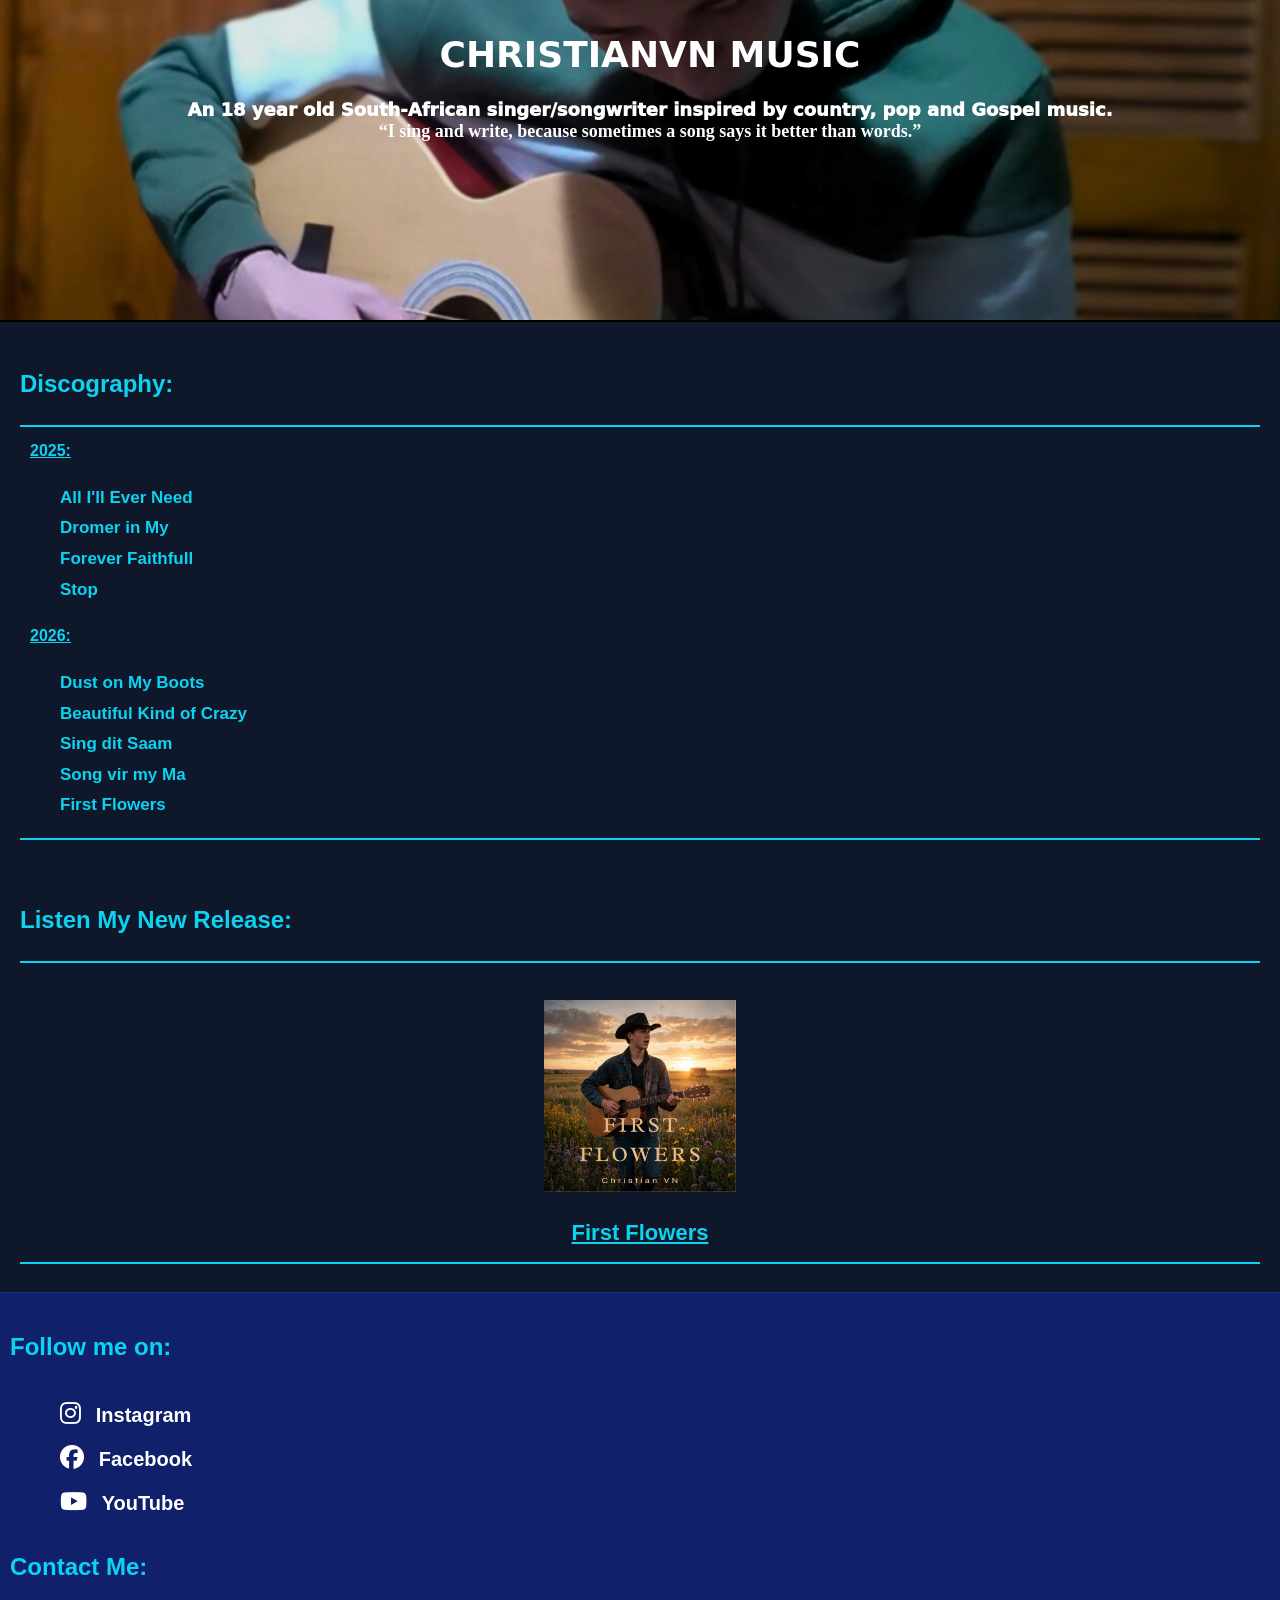
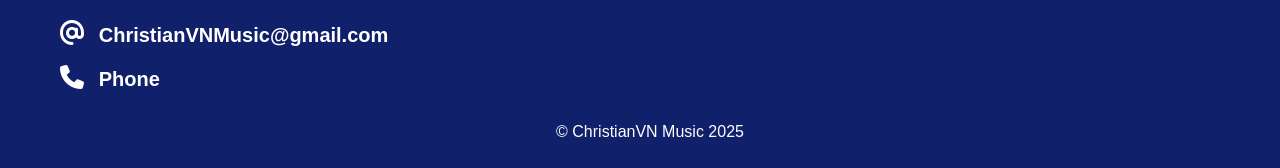
<file: index.html>
<!DOCTYPE html>
<html lang="en">
<head>
  <meta charset="UTF-8">
  <meta name="viewport" content="width=device-width, initial-scale=1.0">
  <title>CHRISTIANVN MUSIC</title>
  <link rel="icon" href="favicon.ico" type="image/x-icon">
  <link rel="icon" href="favicon.png" type="image/png">
  <link rel="stylesheet" href="styles.css">
  <link rel="stylesheet" href="https://cdnjs.cloudflare.com/ajax/libs/font-awesome/6.5.1/css/all.min.css">
  <script src="main.js" defer></script>
</head>
<body>
  <header>
    <h1>CHRISTIANVN MUSIC</h1>
    <p class="abstract">An 18 year old South-African singer/songwriter inspired by country, pop and Gospel music.
      <br>
    <b><q>I sing and write, because sometimes a song says it better than words.</q></b></p>
  </header>
  
  <main>
    <section>
      <h2><b>Discography: </b></h2>
      <hr>
      <p><b><u>2025: </u></b></p>
      <ul>
        <li>All I'll Ever Need</li>
        <li>Dromer in My</li>
        <li>Forever Faithfull</li>
        <li>Stop</li>
      </ul>

      <p><b><u>2026: </u></b></p>
      <ul>
        <li>Dust on My Boots</li>
        <li>Beautiful Kind of Crazy</li>
        <li>Sing dit Saam</li>
        <li>Song vir my Ma</li>
        <li>First Flowers</li>
      </ul>
      <hr>
    </section>
    
    <!-- <section class="event">
      <h2><b>UPCOMING SHOWS</b></h2>
      <h2>Buy your tickets here!</h2>
      <hr>
      <div class="letter-box" onclick="openTicket('show1')">
        <h2 class="title">--</h2>
        <p class="buy">--</p>
        
      </div>
      <div id="show1" class="modal">
        <div class="modal-content">
          <span class="close" onclick="closeTicket('show1')">×</span>
          <div class="modal-header">--</div>
          <div class="modal-body scrollable">
            <form onsubmit="return confirmTicket('show1')">
              <input type="text" placeholder="Name" id="name" required>
              <input type="text" placeholder="Surname" id="surname" required>
              <input type="tel" placeholder="Cell No" id="cellno" required>
              <input type="number" placeholder="Age" id="age" required>
              <select id="tickets" required>
                <option value="">Select tickets</option>
                <option value="1">1</option>
                <option value="2">2</option>
                <option value="3">3</option>
                <option value="4">4</option>
              </select>
              <button type="submit">Confirm Booking</button>
            </form>
          </div>
        </div>
      </div>

      <div class="letter-box" onclick="openTicket('show2')">
        <h2 class="title">--</h2>
        <p class="buy">--</p>
        
      </div>
      <div id="show2" class="modal">
        <div class="modal-content">
          <span class="close" onclick="closeTicket('show2')">×</span>
          <div class="modal-header">--</div>
          <div class="modal-body scrollable">
            <form onsubmit="return confirmTicket('show2')">
              <input type="text" placeholder="Name" id="name" required>
              <input type="text" placeholder="Surname" id="surname" required>
              <input type="tel" placeholder="Cell No" id="cellno" required>
              <input type="number" placeholder="Age" id="age" required>
              <select id="tickets" required>
                <option value="">Select tickets</option>
                <option value="1">1</option>
                <option value="2">2</option>
                <option value="3">3</option>
                <option value="4">4</option>
              </select>
              <button type="submit">Confirm Booking</button>
            </form>
          </div>
        </div>
      </div>
    </section> -->
    
     <section>
      <h2><b>Listen My New Release: </b></h2>
      <hr>
      <br>
      <div class="release"><a href="https://www.youtube.com/@ChristianVNMusic"><img src="First Flowers Cover.png" alt="First Flowers" width="192px" height="192px"></a>
          <p class="song"><b>First Flowers</b></p>
        </div>
        <hr>
    </section>
  </main>
  
  <footer>
    <h2><b>Follow me on: </b></h2>
    <ul>
      <li><i id="icon" class="fa-brands fa-instagram"></i>
        <a href="https://www.instagram.com/christian.vn_music?deoia=1">Instagram</a></li>
      <li><i id="icon" class="fa-brands fa-facebook"></i>
        <a href="https://www.facebook.com/share/1HzFi3HThS/">Facebook</a></li>
      <!-- <li><i id="icon" class="fa-brands fa-spotify"></i> -->
        <!-- <a href="www.spotify/christianmuso">Spotify</a></li> -->
      <li><i id="icon" class="fa-brands fa-youtube"></i>
        <a href="https://www.youtube.com/@ChristianVNMusic">YouTube</a></li>
    </ul>

    <h2><b>Contact Me:</b></h2>
    <ul>
      <li><i id="icon" class="fa-solid fa-at"></i>
        <a href="mailto:christian.muso2025@gmail.com">ChristianVNMusic@gmail.com</a></li>
      <li><i id="icon" class="fa-solid fa-phone"></i>
        <a href="tel:+27739834474">Phone</a></li>
    </ul>

    <p class="copy">&copy; ChristianVN Music 2025</p>
  </footer>
</body>
</html>
</file>
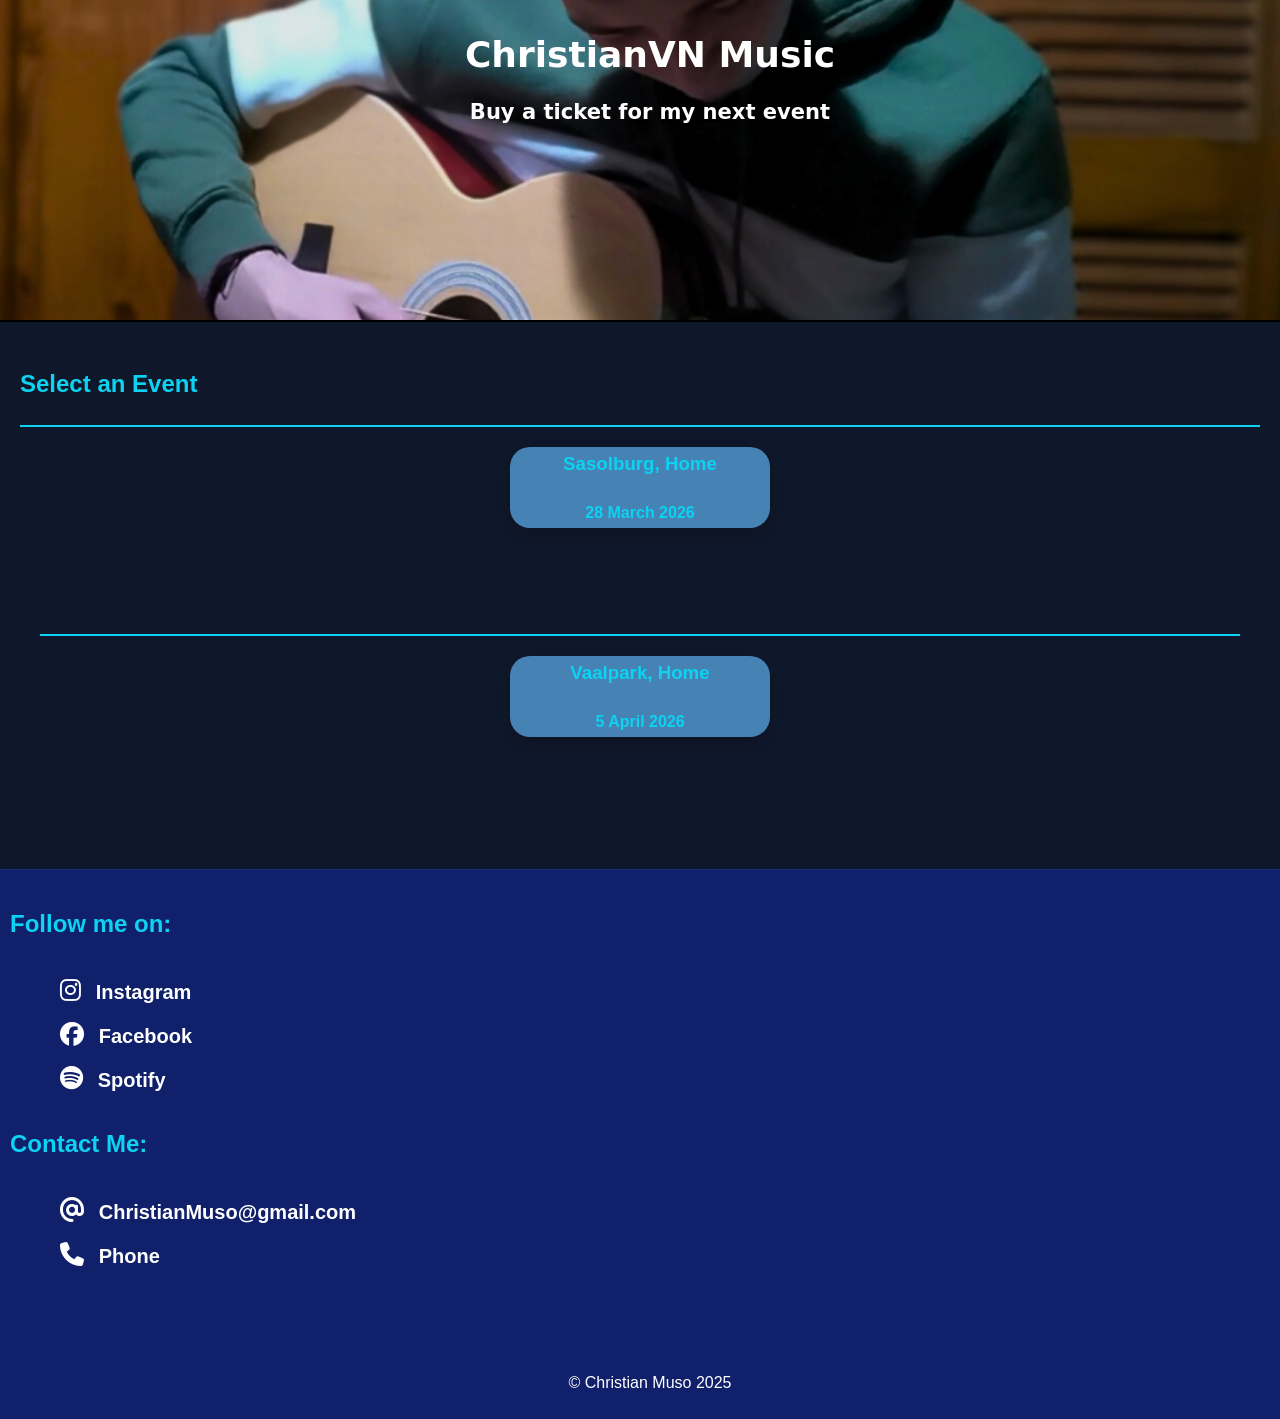
<file: bookaseat.html>
<!DOCTYPE html>
<html lang="en">
<head>
  <meta charset="UTF-8">
  <meta name="viewport" content="width=device-width, initial-scale=1.0">
  <meta http-equiv="X-UA-Compatible" content="ie=edge">
  <title>Buy A Ticket</title>
  <link rel="stylesheet" href="styles.css">
  <link rel="stylesheet" href="https://cdnjs.cloudflare.com/ajax/libs/font-awesome/6.5.1/css/all.min.css">
  <script src="main.js" defer></script>
</head>
<body>
  <header>
    <h1>ChristianVN Music</h1>
    <h3>Buy a ticket for my next event</h3>
  </header>
  
  <main>
    <section class="event">
      <h2>Select an Event</h2>
      <hr>
        <div class="letter-box" onclick="openTicket('show1')">
    <h3>Sasolburg, Home</h3>
    <p>28 March 2026</p>
  </div>
  <div id="show1" class="modal">
    <div class="modal-content">
      <span class="close" onclick="closeTicket('show1')">×</span>
      <div class="modal-header">Sasolburg, Home</div>
      <div class="modal-body scrollable">
<form id="ticketForm" onsubmit="return confirmTicket('show1')">
  <input type="text" placeholder="Name" id="name" required>
  <input type="text" placeholder="Surname" id="surname" required>
  <input type="email" placeholder="Email" id="email" required>
  <input type="number" placeholder="Age" id="age" required>
  <select id="tickets" required>
  <option value="">Select tickets</option>
  <option value="1">1</option>
  <option value="2">2</option>
  <option value="3">3</option>
  <option value="4">4</option>
</select>
  <button type="submit">Confirm</button>
</form>
      </div>
    </div>
  </div>
        
      <br>
      <br>
      <section class="event">
      <hr>
        <div class="letter-box" onclick="openTicket('show2')">
    <h3>Vaalpark, Home</h3>
    <p>5 April 2026</p>
  </div>
  <div id="show2" class="modal">
    <div class="modal-content">
      <span class="close" onclick="closeTicket('show2')">×</span>
      <div class="modal-header">Sasolburg, Home</div>
      <div class="modal-body scrollable">
<form id="ticketForm" onsubmit="return confirmTicket('show1')">
  <input type="text" placeholder="Name" id="name" required>
  <input type="text" placeholder="Surname" id="surname" required>
  <input type="email" placeholder="Email" id="email" required>
  <input type="number" placeholder="Age" id="age" required>
  <select id="tickets" required>
  <option value="">Select tickets</option>
  <option value="1">1</option>
  <option value="2">2</option>
  <option value="3">3</option>
  <option value="4">4</option>
</select>
  <button type="submit">Confirm</button>
</form>
      </div>
    </div>
  </div>
  </main>
  
  <br>
  <br>
  <br>
  <br>
  <footer>
  <h2><b>Follow me on: </b></h2>
<ul>
  <li>
    <i id="icon" class="fa-brands fa-instagram"></i>
    <a href="https://www.instagram.com/christian.vn_music?deoia=1">Instagram</a>
  </li>
  <li>
    <i id="icon" class="fa-brands fa-facebook"></i>
    <a href="https://www.facebook.com/share/1HzFi3HThS/"> Facebook</a>
  </li>
  <li>
    <i id="icon" class="fa-brands fa-spotify"></i>
    <a href="www.spotify/christianmuso"> Spotify</a>
  </li>
</ul>

<h2><b>Contact Me:</b></h2>
<ul>
  <li>
    <i id="icon" class="fa-solid fa-at"></i>
    <a href="mailto:christian.muso2025@gmail.com"> ChristianMuso@gmail.com</a>
  </li>
  <li>
    <i id="icon" class="fa-solid fa-phone"></i>
    <a href="tel:+27739834474"> Phone</a>
  </li>
</ul>

<br>
<br>

  <p class="copy">&copy; Christian Muso 2025</p>
</footer>
</body>
</html>
</file>
<file: styles.css>
body {
  background: #0f172a;
  color: #0bd3f1;
  margin: 0;
  text-align: center;
  font-family: Verdana, sans-serif;
}

header {
  background: url('coverimg.png');
  background-size: cover;
  background-position: center;
  background-repeat: no-repeat;
  width: 100%;
  height: 300px;
  padding: 10px;
  margin-top: 0;
  text-align: center;
  font-size: 18px;
  color: white;
  border-bottom: 2px solid black;
  font-family: system-ui, -apple-system, BlinkMacSystemFont, 'Segoe UI', Roboto, Oxygen, Ubuntu, Cantarell, 'Open Sans', 'Helvetica Neue', sans-serif;
  font-weight: 1000;
}

q {
  font-family: "Times New Roman", serif;
}

section {
  margin: 10px;
  text-align: left;
  padding: 10px;
  line-height: 1.8;
}

hr {
  border: 0;
  border-top: 2px solid #0bd3f1;
}

ul {
  list-style-type: none;
  color: #0bd3f1;
  font-size: 17px;
  font-weight: 700;
  font-weight: 18px;
  
}

p {
  margin: 10px;
  color: #0bd3f1;
}

footer {
  text-align: left;
  background: #10206B;
  color: white;
  bottom: 0;
  padding: 10px;
  margin: 0;
  width: 100%;
  line-height: 2.0;
  justify-content: center;
  border-top: 1px solid rgba(11, 211, 241, 0.1);
}

a {
  color: white;
  text-decoration: none;
  font-size: 20px;
}

a:hover,
a:active,
a:focus {
  text-decoration: none;
  color: white;
  background: none;
  outline: none;
}

h2 {
  color: #0bd3f1;
  text-align: left;
}

p.copy {
  text-align: center;
  color: white;
}

p.abstract {
  color: white;
}

p.song {
  font-size: 22px;
  text-decoration: underline;
  font-weight: 900;
}

.title {
  text-align: center;
  color: #0bd3f1;
  font-weight: bold;
}

.event {
  color: #0bd3f1;
  text-align: center;
  font-weight: 700;
  padding: 10px;
}


#icon {
  font-size: 24px;
  padding: 10px;
  color: white;
}

.release {
  text-align: center;
}

img {
  transition: 0.3s ease;
}

img:hover {
 filter: drop-shadow(0 0 10px #0bd3f1);
}

img:active {
  scale: 1.1;
}

.letter-box {
  background: #4682B4;
  border-radius: 20px;
  text-align: center;
  cursor: pointer;
  box-shadow: 0 6px 14px rgba(0,0,0,0.15);
  transition: box-shadow 0.3s;
  width: 260px;
  margin: 20px auto;
  height: auto;
}

.letter-box:hover {
  box-shadow: 0 0 18px rgba(80, 116, 215, 0.7);
}

/* MODALS */
.modal {
  display: none;
  position: fixed;
  z-index: 1000;
  left: 0; top: 0;
  width: 100%; height: 100%;
  background: rgba(0, 0, 0, 0.4);
  justify-content: center;
  align-items: center;
  animation: fadeIn 0.3s ease;
}

@keyframes fadeIn {
  from { opacity: 0; }
  to { opacity: 1; }
}

.modal-content {
  background: #ffffff;
  border-radius: 25px;
  padding: 25px;
  width: 90%;
  max-width: 420px;
  max-height: 80vh;
  display: flex;
  flex-direction: column;
  box-shadow: 0 8px 24px rgba(0,0,0,0.25);
  animation: popIn 0.35s ease;
  border: 3px solid #0bd3f1;
}

input[type="text"], input[type="email"], input[type="number"], input[type="tel"] {
  width: 200px;
  height: 30px;
  color: #0bd3f1;
  padding: 5px;
  border: none;
  border-radius: 8px;
  background: #4682B4;
  margin: 5px;
  text-align: center;
  
}

input::placeholder {
  text-align: center;
  color: #0bd3f1;
}

input[type="text"], input[type="email"], input[type="number"], input[type="tel"]:active, :hover{
  border: none;
}

button[type="submit"] {
  width: 200px;
  height: 40px;
  color: #0bd3f1;
  padding: 5px;
  border: none;
  border-radius: 8px;
  background: #4682B4;
  margin: 5px;
  font-weight: 700;
  font-size: 16px;
}

#tickets {
  width: 200px;
  height: 30px;
  color: #0bd3f1;
  padding: 5px;
  border: none;
  border-radius: 8px;
  background: #d0e1e39e;
  margin: 5px;
  text-align: center;
}
  
@keyframes popIn {
  from { transform: scale(0.9); opacity: 0; }
  to { transform: scale(1); opacity: 1; }
}

.modal-header {
  font-size: 22px;
  font-weight: bold;
  color: #0bd3f1;
  margin-bottom: 12px;
  text-align: center;
}

.modal-body {
  font-size: 16px;
  line-height: 1.6;
  color: #0bd3f1;
  text-align: center;
}

.modal-body.scrollable {
  flex: 1;
  overflow-y: auto;
  max-height: 60vh;
  padding-right: 10px;
}

/* CLOSE BUTTON */
.close {
  float: right;
  font-size: 26px;
  font-weight: bold;
  color: #0bd3f1;
  cursor: pointer;
  transition: 0.3s;
}

.close:hover {
  color: #333333;
}

p.buy {
  font-size: 20px;
  font-weight: bold;
  color: #0bd3f1;
}
</file>
